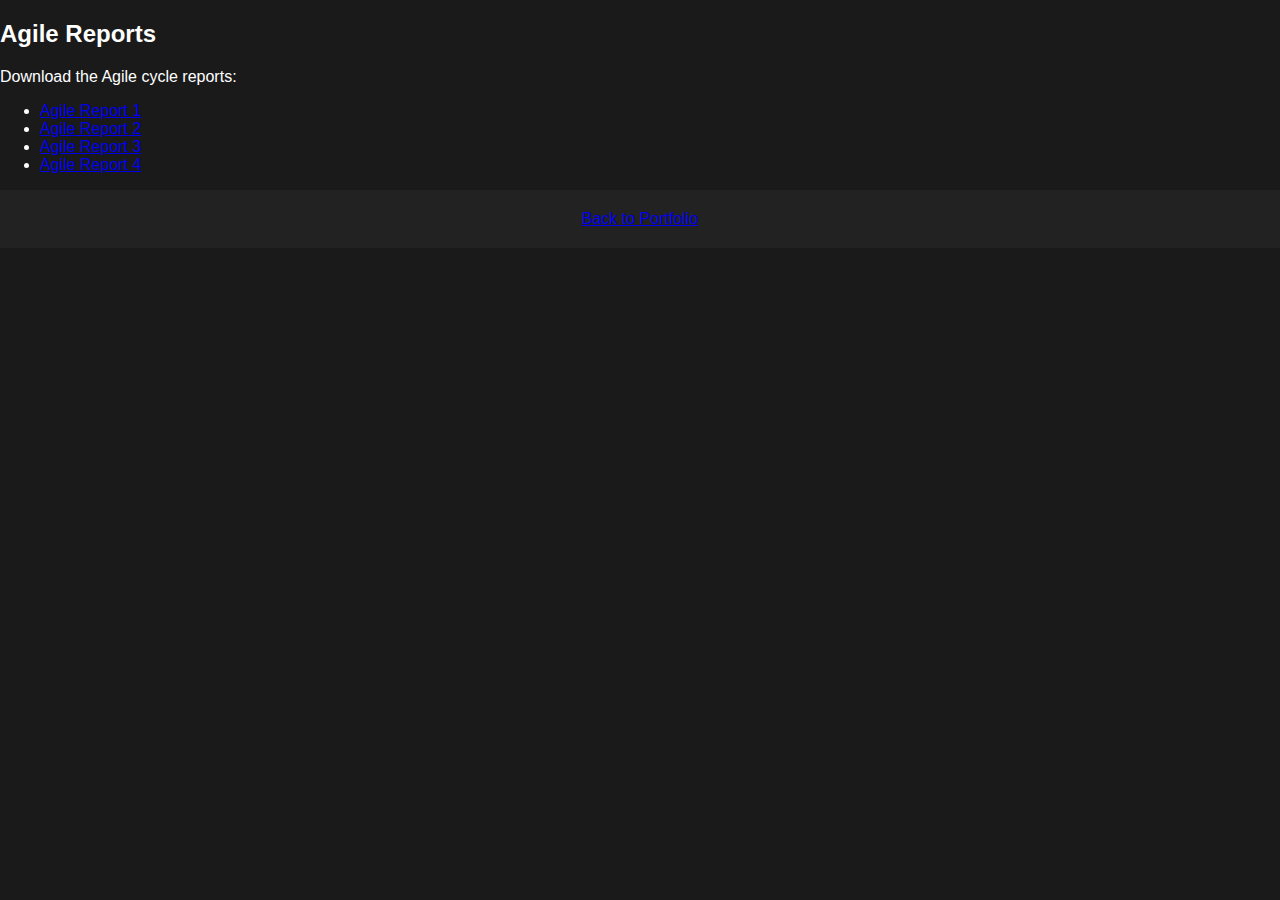
<file: agile-reports.html>
<!DOCTYPE html>
<html lang="en">
<head>
    <meta charset="UTF-8">
    <meta name="viewport" content="width=device-width, initial-scale=1.0">
    <title>Agile Reports - Fast Rescue Boat Simulator</title>
    <link rel="stylesheet" href="css/styles.css">
</head>
<body>
    <section id="agile-reports">
        <h2>Agile Reports</h2>
        <p>Download the Agile cycle reports:</p>
        <ul>
            <li><a href="docs/KIT301 Initiation Report.pdf" target="_blank">Agile Report 1</a></li>
            <li><a href="docs/Assignment 2_ PLANNING REPORT .pdf" target="_blank">Agile Report 2</a></li>
            <li><a href="docs/Assignment 3 Agile Cycle 1 Report.pdf" target="_blank">Agile Report 3</a></li>
            <li><a href="docs/Agile 2.pdf" target="_blank">Agile Report 4</a></li>
        </ul>
    </section>
    <footer>
        <a href="index.html">Back to Portfolio</a>
    </footer>
</body>
</html>
</file>
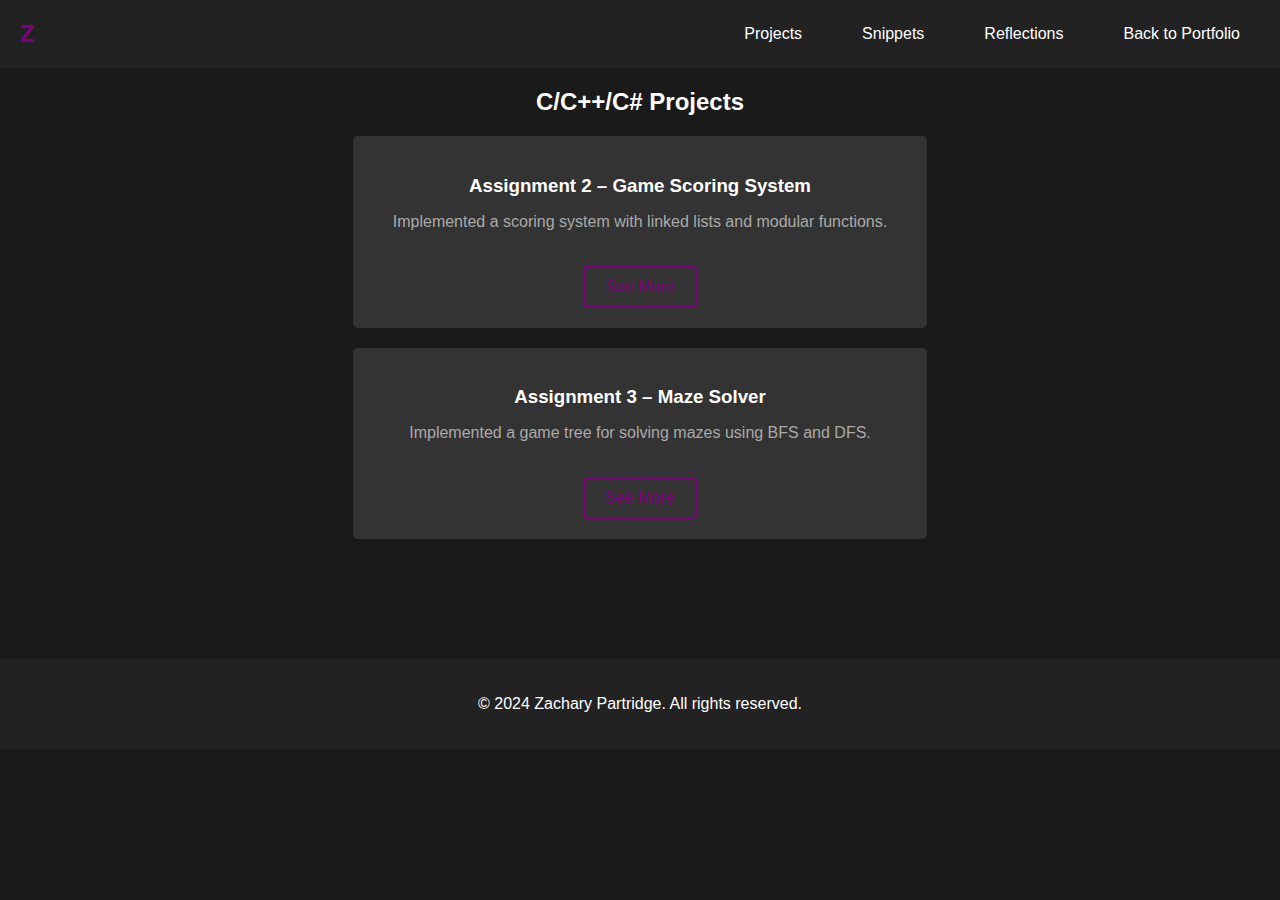
<file: cpp-projects.html>
<!DOCTYPE html>
<html lang="en">
<head>
    <meta charset="UTF-8" />
    <meta name="viewport" content="width=device-width, initial-scale=1.0" />
    <title>C/C++/C# Projects - Zac's Portfolio</title>
    <link rel="stylesheet" href="css/styles.css" />
</head>
<body>
        <header>
                <div class="logo">Z</div>
                <nav>
                        <ul>
                                <li><a href="index.html">Projects</a></li>
                                <li><a href="#snippets">Snippets</a></li>
                                <li><a href="#reflections">Reflections</a></li>
                                <li><a href="index.html">Back to Portfolio</a></li>
                        </ul>
                </nav>
        </header>

    <div class="container">
        <!-- Project Cards (Blog List) -->
        <section id="project-cards">
            <h2>C/C++/C# Projects</h2>
            <div class="card-list">
                <!-- Assignment 2 Card -->
                <div class="project-card" data-assignment="assignment2">
                    <h3>Assignment 2 – Game Scoring System</h3>
                    <p>Implemented a scoring system with linked lists and modular functions.</p>
                    <a href="#" class="btn" onclick="showAssignment('assignment2'); return false;">See More</a>
                </div>
                 <div class="project-card" data-assignment="assignment3">
                        <h3>Assignment 3 – Maze Solver</h3>
                        <p>Implemented a game tree for solving mazes using BFS and DFS.</p>
                        <a href="#" class="btn" onclick="showAssignment('assignment3'); return false;">See More</a>
                    </div>
            </div>

        </section>

        <!-- Detailed Assignment Blog Post (Hidden by default) -->
        <section id="project-details">
            <!-- Content will be injected by JavaScript -->
        </section>
    </div>

    <footer class="container">
        <p>&copy; 2024 Zachary Partridge. All rights reserved.</p>
    </footer>

    <!-- Link to external JavaScript -->
    <script src="js/scripts.js"></script>
    <!-- Global Assignment Data for Detailed Views -->
    <script>
        window.assignments = {
                assignment2: {
                        title: "Assignment 2 – Game Scoring System",
                        content: `
                                <h2>Assignment 2 – Game Scoring System</h2>
        <p>
                This assignment required implementing a modular <strong>game scoring system</strong> using <strong>C</strong>. It focused on <strong>linked lists</strong>, <strong>memory management</strong>, and <strong>encapsulation</strong>. The provided codebase contained some functions, but we needed to implement missing parts and ensure proper integration.
        </p>
        
        <h3>Project Overview</h3>
        <ul>
                <li>Built a <strong>dynamic linked list</strong> structure for handling scores.</li>
                <li>Used <strong>getter and setter functions</strong> to maintain encapsulation.</li>
                <li>Managed <strong>memory allocation</strong> carefully to avoid leaks.</li>
                <li>Implemented missing logic while ensuring compatibility with the existing code.</li>
        </ul>

        <h3>Key Code Implementations</h3>
        
        <h3 class="collapsible" onclick="toggleCode('quartersC')">quarters.c ⮟</h3>
        <div id="quartersC" class="code-container" style="display: none;">
                <pre><code>
void add_score_to_quarter(quarters q, score a_score) {
        node new_s;
        node current;
        
        init_node(&new_s, a_score);
        
        if (get_scores(q) == NULL) {
                set_scores(q, new_s);
        } else {
                current = get_scores(q);
                while (get_next(current) != NULL) {
                        current = get_next(current);
                }
                set_next(current, new_s);
        }
}
                </code></pre>
        </div>

        <h3 class="collapsible" onclick="toggleCode('headersH')">headers.h ⮟</h3>
        <div id="headersH" class="code-container" style="display: none;">
                <pre><code>
#ifndef HEADERS_H
#define HEADERS_H

typedef struct node *node;
typedef struct score score;
typedef struct quarters *quarters;

// Function prototypes
void init_node(node *n, score s);
node get_next(node n);
void set_next(node n, node next);
void set_scores(quarters q, node n);
node get_scores(quarters q);
                </code></pre>
        </div>
        
        <h3 class="collapsible" onclick="toggleCode('memoryM')">Memory Management Considerations ⮟</h3>
        <div id="memoryM" class="code-container" style="display: none;">
                <pre><code>
// Example of memory deallocation to avoid leaks
void free_quarters(quarters q) {
        node current = get_scores(q);
        node temp;
        
        while (current != NULL) {
                temp = get_next(current);
                free(current);
                current = temp;
        }
}
                </code></pre>
        </div>

        <h3>Comparison with Teacher’s Solution</h3>
        <p>
                While my implementation worked, I noticed some key differences in the <strong>teacher’s solution</strong>:
        </p>
        <ul>
                <li>The teacher <strong>used function pointers</strong> in some parts, making the code more flexible.</li>
                <li>Encapsulation was handled <strong>more strictly</strong>, preventing direct access to struct members.</li>
                <li>Their solution <strong>handled edge cases better</strong>, like <strong>empty lists</strong> or <strong>duplicate entries</strong>.</li>
        </ul>
        <p>
                One notable change was in <strong>how nodes were initialized</strong>. In my version, I initialized nodes inline, but in the teacher’s version, a separate <strong>init function</strong> handled everything. This made the code <strong>more modular and reusable</strong>.
        </p>

        <h3>Reflection</h3>
        <p>
                <strong>Debugging in C</strong> was one of the biggest challenges. Unlike higher-level languages, C doesn’t offer built-in debugging tools, so I relied on:
        </p>
        <ul>
                <li><strong>Print debugging</strong> – Checking struct contents at various points.</li>
                <li><strong>Valgrind</strong> – Used for detecting memory leaks.</li>
                <li><strong>Stepping through execution</strong> – Analyzing function calls manually.</li>
        </ul>
        <p>
                This assignment reinforced the importance of <strong>modular code</strong>, <strong>proper memory management</strong>, and <strong>following structured debugging practices</strong>. It also helped me appreciate why <strong>C debugging</strong> is notoriously difficult!
        </p>

        <div class="btn-container">
                <a href="Assignments/KIT107_Assignment_2.zip" class="btn download-btn">Download ZIP</a>
                <a href="#" class="btn back-btn" onclick="hideAssignment(); return false;">Back to Projects</a>
        </div>
                        `
                },
                assignment3: {
                        title: "Assignment 3 – Maze Solver",
                        content: `
                                <h2>Assignment 3 – Maze Solver</h2>
        <p>
                This assignment required implementing a <strong>maze-solving algorithm</strong> using <strong>C</strong>. It focused on <strong>game trees</strong>, <strong>linked lists</strong>, <strong>stacks</strong>, and <strong>queues</strong> to find an optimal path from <strong>start to stop</strong> in a given maze representation.
        </p>
        
        <h3>Project Overview</h3>
        <ul>
                <li>Built a <strong>game tree</strong> to explore all possible moves in the maze.</li>
                <li>Used <strong>stacks and queues</strong> to implement <strong>depth-first</strong> and <strong>breadth-first search</strong>.</li>
                <li>Created <strong>linked list nodes</strong> to store game states efficiently.</li>
                <li>Ensured memory safety and proper handling of <strong>dynamic allocations</strong>.</li>
        </ul>

        <h3>Key Code Implementations</h3>
        
        <h3 class="collapsible" onclick="toggleCode('gameTreeC')">game_tree.c ⮟</h3>
        <div id="gameTreeC" class="code-container" style="display: none;">
                <pre><code>
// Recursive function to generate the game tree
void expand_game_tree(t_node root) {
        if (root == NULL) return;
        // Generate child nodes for possible moves
        if (can_move_forward(root)) root->children[0] = create_node(FORWARD);
        if (can_turn_left(root)) root->children[1] = create_node(LEFT);
        if (can_turn_right(root)) root->children[2] = create_node(RIGHT);
        // Recursively expand child nodes
        for (int i = 0; i < 3; i++) {
                if (root->children[i] != NULL) {
                        expand_game_tree(root->children[i]);
                }
        }
}
                </code></pre>
        </div>

        <h3 class="collapsible" onclick="toggleCode('stackC')">stack.c ⮟</h3>
        <div id="stackC" class="code-container" style="display: none;">
                <pre><code>
// Stack implementation for depth-first search
void push(stack s, t_node node) {
        node->next = s->top;
        s->top = node;
}

// Pop function
void pop(stack s) {
        if (s->top != NULL) {
                t_node temp = s->top;
                s->top = s->top->next;
                free(temp);
        }
}
                </code></pre>
        </div>

        <h3 class="collapsible" onclick="toggleCode('queueC')">queue.c ⮟</h3>
        <div id="queueC" class="code-container" style="display: none;">
                <pre><code>
// Queue implementation for breadth-first search
void enqueue(queue q, t_node node) {
        if (q->rear == NULL) {
                q->front = q->rear = node;
        } else {
                q->rear->next = node;
                q->rear = node;
        }
}

// Dequeue function
void dequeue(queue q) {
        if (q->front != NULL) {
                t_node temp = q->front;
                q->front = q->front->next;
                free(temp);
        }
}
                </code></pre>
        </div>
        
        <h3>Comparison with Teacher’s Solution</h3>
        <p>
                Comparing my implementation to the <strong>teacher’s solution</strong>, I found key differences:
        </p>
        <ul>
                <li>The teacher’s solution <strong>optimized tree expansion</strong>, pruning redundant paths earlier.</li>
                <li>Their approach to <strong>memory management was stricter</strong>, reducing potential leaks.</li>
                <li>They <strong>separated logic into more helper functions</strong>, improving readability.</li>
        </ul>

        <h3>Reflection</h3>
        <p>
                Debugging this project was a challenge due to <strong>segmentation faults and memory leaks</strong>. Here’s what I learned:
        </p>
        <ul>
                <li><strong>Valgrind</strong> is essential for detecting <strong>memory leaks</strong> in dynamic allocations.</li>
                <li>Breaking down <strong>recursion into smaller steps</strong> made debugging easier.</li>
                <li>Using <strong>print statements in tree traversal</strong> helped verify correctness.</li>
        </ul>

        <p>
                Overall, this assignment reinforced my understanding of <strong>tree traversal</strong>, <strong>recursive functions</strong>, and <strong>memory management in C</strong>.
        </p>

        <div class="btn-container">
                <a href="Assignments/KIT107_Assignment_3.zip" class="btn download-btn">Download ZIP</a>
                <a href="#" class="btn back-btn" onclick="hideAssignment(); return false;">Back to Projects</a>
        </div>
                        `
                }
        };
    </script>
</body>
</html>
</file>
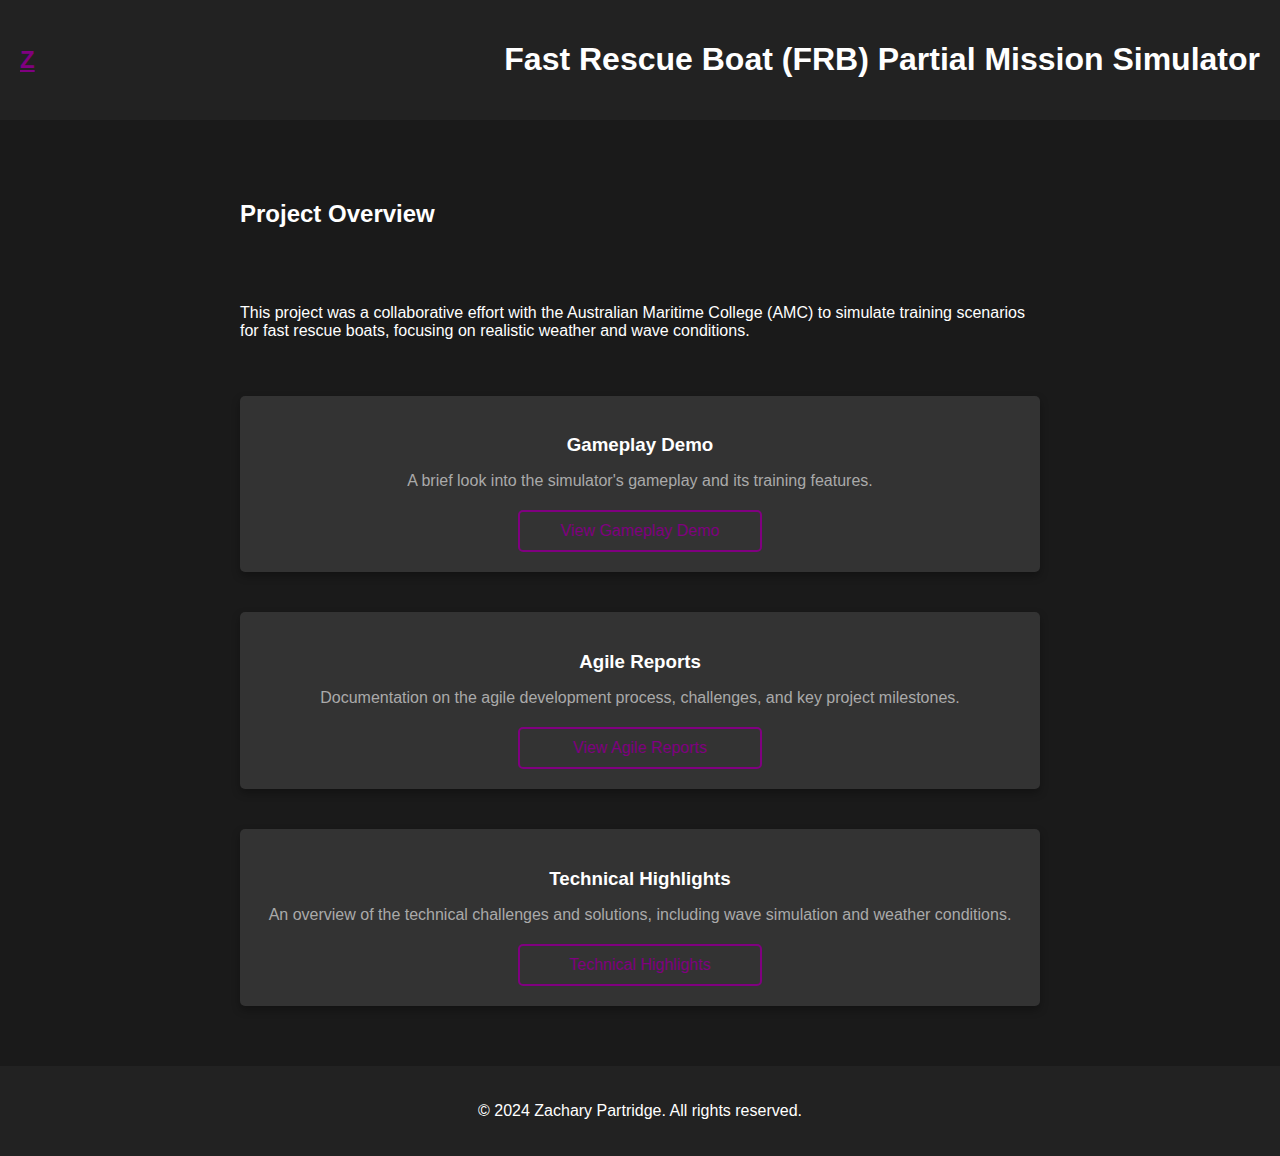
<file: frb-project.html>
﻿<!DOCTYPE html>
<html lang="en">
<head>
    <meta charset="UTF-8">
    <meta name="viewport" content="width=device-width, initial-scale=1.0">
    <title>FRB Partial Mission Simulator</title>
    <link rel="stylesheet" href="css/styles.css">
</head>
<body>
    <header>
        <a href="index.html" class="logo">Z</a>
        <h1>Fast Rescue Boat (FRB) Partial Mission Simulator</h1>
    </header>

    <section id="project-details">
        <h2>Project Overview</h2>
        <p>This project was a collaborative effort with the Australian Maritime College (AMC) to simulate training scenarios for fast rescue boats, focusing on realistic weather and wave conditions.</p>
        
        <!-- Subsections styled as cards -->
        <div class="card">
            <h3>Gameplay Demo</h3>
            <p>A brief look into the simulator's gameplay and its training features.</p>
            <a href="gameplay-demo.html" target="_blank" class="btn">View Gameplay Demo</a>
        </div>

        <div class="card">
            <h3>Agile Reports</h3>
            <p>Documentation on the agile development process, challenges, and key project milestones.</p>
            <a href="agile-reports.html" target="_blank" class="btn">View Agile Reports</a>
        </div>

        <div class="card">
            <h3>Technical Highlights</h3>
            <p>An overview of the technical challenges and solutions, including wave simulation and weather conditions.</p>
            <a href="technical-highlights.html" target="_blank" class="btn">Technical Highlights</a>
        </div>
    </section>

    <footer>
        <p>&copy; 2024 Zachary Partridge. All rights reserved.</p>
    </footer>
</body>
</html>
</file>
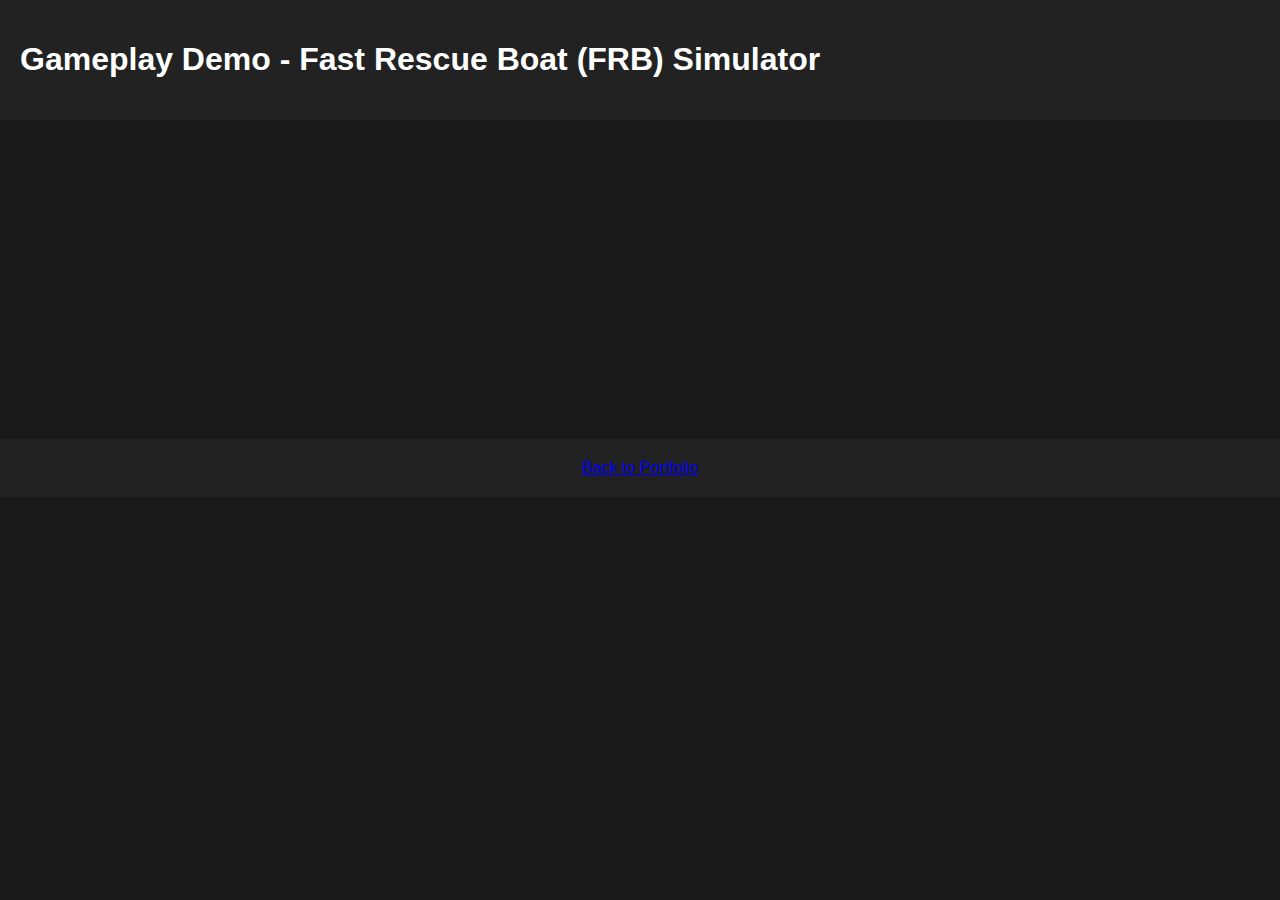
<file: gameplay-demo.html>
<!DOCTYPE html>
<html lang="en">
<head>
    <meta charset="UTF-8">
    <meta name="viewport" content="width=device-width, initial-scale=1.0">
    <title>Gameplay Demo - Fast Rescue Boat</title>
    <link rel="stylesheet" href="css/styles.css">
</head>
<body>
    <header>
        <h1>Gameplay Demo - Fast Rescue Boat (FRB) Simulator</h1>
    </header>

    <section id="demo-video">
        <div class="video-container">
            <!-- YouTube embed code for your video -->
            <iframe width="560" height="315" src="https://www.youtube.com/embed/qcIEzmUGzKw" 
                    frameborder="0" allow="accelerometer; autoplay; clipboard-write; encrypted-media; 
                    gyroscope; picture-in-picture" allowfullscreen></iframe>
        </div>
    </section>

    <footer>
        <a href="index.html">Back to Portfolio</a>
    </footer>
</body>
</html>
</file>
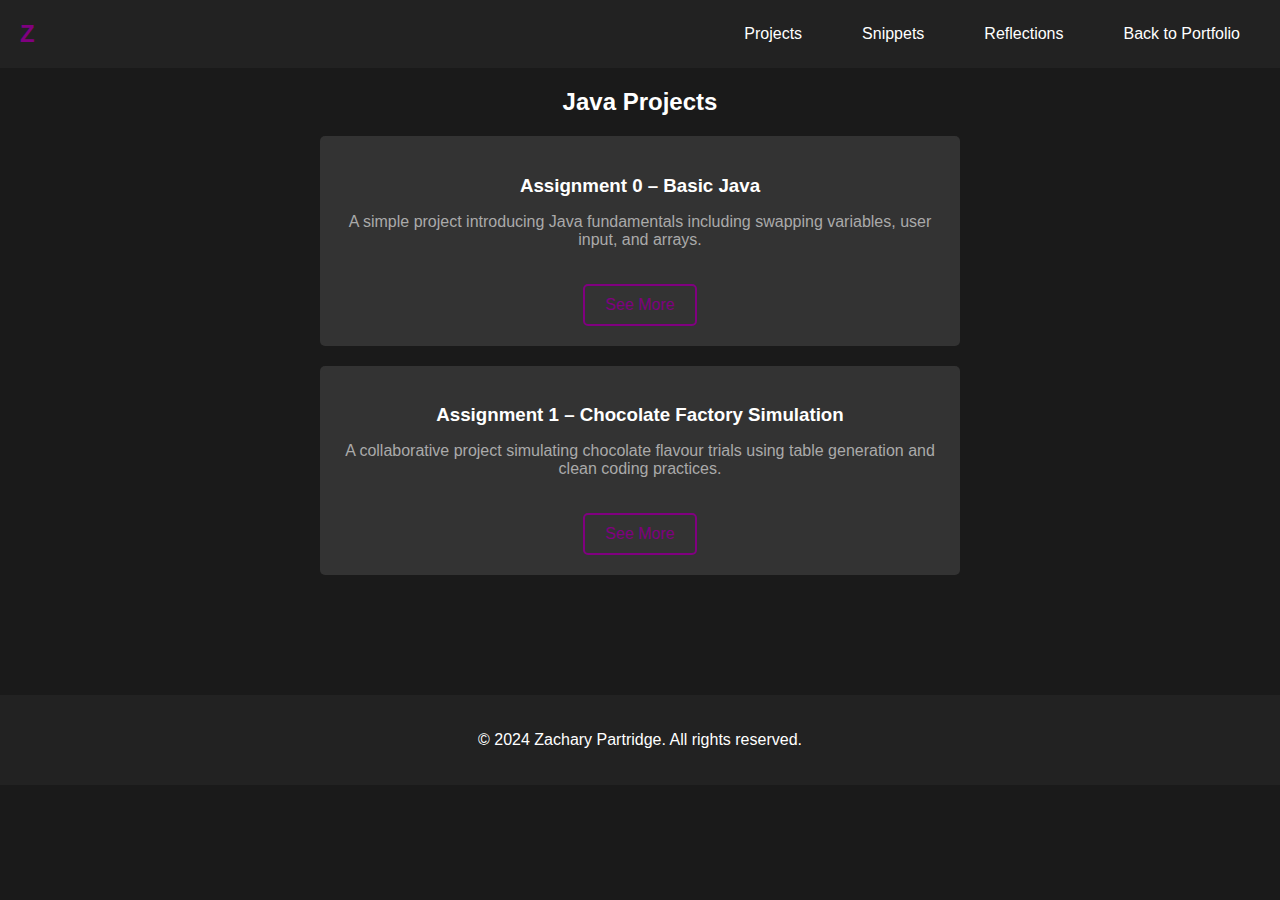
<file: java-projects.html>
<!DOCTYPE html>
<html lang="en">
<head>
  <meta charset="UTF-8" />
  <meta name="viewport" content="width=device-width, initial-scale=1.0" />
  <title>Java Projects - Zac's Portfolio</title>
  <link rel="stylesheet" href="css/styles.css" />
</head>
<body>
    <header>
        <div class="logo">Z</div>
        <nav>
            <ul>
                <li><a href="index.html">Projects</a></li>
                <li><a href="#snippets">Snippets</a></li>
                <li><a href="#reflections">Reflections</a></li>
                <li><a href="index.html">Back to Portfolio</a></li>
            </ul>
        </nav>
    </header>
    

  <div class="container">
    <!-- Project Cards (Blog List) -->
    <section id="project-cards">
      <h2>Java Projects</h2>
      <div class="card-list">
        <!-- Assignment 0 Card -->
        <div class="project-card" data-assignment="assignment0">
          <h3>Assignment 0 – Basic Java</h3>
          <p>A simple project introducing Java fundamentals including swapping variables, user input, and arrays.</p>
          <a href="#" class="btn" onclick="showAssignment('assignment0'); return false;">See More</a>
        </div>
        <!-- Assignment 1 Card -->
        <div class="project-card" data-assignment="assignment1">
          <h3>Assignment 1 – Chocolate Factory Simulation</h3>
          <p>A collaborative project simulating chocolate flavour trials using table generation and clean coding practices.</p>
          <a href="#" class="btn" onclick="showAssignment('assignment1'); return false;">See More</a>
        </div>
        <!-- Add more cards for additional assignments as needed -->
      </div>
    </section>

    <!-- Detailed Assignment Blog Post (Hidden by default) -->
    <section id="project-details">
      <!-- Content will be injected by JavaScript -->
    </section>
  </div>

  <footer class="container">
    <p>&copy; 2024 Zachary Partridge. All rights reserved.</p>
  </footer>

  <!-- Link to external JavaScript -->
  <script src="js/scripts.js"></script>
  <!-- Global Assignment Data for Detailed Views -->
  <script>
    window.assignments = {
        assignment0: {
            title: "Assignment 0 – Basic Java",
            content: `
                <h2>Assignment 0 – Basic Java</h2>
    <p>
        This assignment focused on learning fundamental Java programming concepts such as declaring variables, 
        swapping values, reading input from the keyboard, and using arrays.
    </p>

    <h3>Key Features</h3>
    <ul>
        <li>Variable declaration and swapping ('A' and '$')</li>
        <li>Input reading from the keyboard</li>
        <li>Array manipulation and summing of user-entered double values</li>
    </ul>

   <h3 class="collapsible" onclick="toggleCode('task1')">Task 1 – Swap Two Characters ⮟</h3>
<div id="task1" class="code-container">
    <pre><code>
public class A0Part1 {
    public static void main(String[] args) {
        char a = 'A'; // assigning first value
        char b = '$'; // assigning second value
        char temp; // assigning temp value

        System.out.println("Before swapping value: a is " + a + " and b is " + b + ".");

        // swapping values
        temp = a;
        a = b;
        b = temp;

        System.out.println("After swapping value: a is " + a + " and b is " + b + ".");
    }
}
    </code></pre>
</div>

<h3 class="collapsible" onclick="toggleCode('task2')">Task 2 – Display Numbers in Between ⮟</h3>
<div id="task2" class="code-container">
    <pre><code>
import java.util.Scanner;

public class A0Part2 {
    public static void main(String[] args) {
        Scanner sc = new Scanner(System.in);
        int x, y, temp;

        System.out.print("Please enter your first number: ");
        x = sc.nextInt();
        System.out.print("Please enter your second number: ");
        y = sc.nextInt();

        // Swap if x is greater than y
        if (x > y) {
            temp = x;
            x = y;
            y = temp;
        }

        // Display numbers in between
        for (int i = x; i <= y; i++) {
            System.out.print(i + ", ");
        }
    }
}
    </code></pre>
</div>

<h3 class="collapsible" onclick="toggleCode('task3')">Task 3 – Sum of Up to 10 Numbers ⮟</h3>
<div id="task3" class="code-container">
    <pre><code>
import java.util.Scanner;

public class A0Part3 {
    public static void main(String[] args) {
        final int LIMIT = 10; // Maximum numbers allowed
        final double END = -1.0; // Stop signal

        Scanner sc = new Scanner(System.in);
        double[] numbers = new double[LIMIT]; 
        double currentNum;
        int count = 0;
        double sum = 0.0;

        System.out.print("Please enter a number (-1.0 to Stop): ");
        currentNum = sc.nextDouble();

        while ((count < LIMIT) && (currentNum != END)) {
            numbers[count] = currentNum;
            sum += numbers[count];
            count++;
            if (count < LIMIT) {
                System.out.print("Please enter another number (-1.0 to Stop): ");
                currentNum = sc.nextDouble();
            }
        }

        System.out.println("Sum is: " + sum);
    }
}
    </code></pre>
</div>


    <h3>Reflection</h3>
    <p>
        This project helped me solidify my understanding of basic Java syntax and programming logic. I learned the 
        importance of clean code and commenting, which laid the foundation for more complex projects later on.
    </p>

    <div class="btn-container">
        <a href="Assignments/KIT107_Assignment_0.zip" class="btn download-btn">Download ZIP</a>
        <a href="#" class="btn back-btn" onclick="hideAssignment(); return false;">Back to Projects</a>
    </div>


            `
        },

  // Add Assignment 1
    assignment1: {
    title: "Assignment 1 – Chocolate Factory Simulation",
    content: `
        <h2>Assignment 1 – Chocolate Factory Simulation</h2>
        <p>
            This assignment introduced Java object-oriented programming (OOP) concepts, 
            including interfaces, classes, and user input validation.
             The goal was to simulate a chocolate factory optimising flavor based
              on curry concentration and banana pieces.
        </p>

        <h3>Key Features</h3>
        <ul>
            <li>Object-oriented approach with interfaces and classes</li>
            <li>User input validation for step size and banana piece range</li>
            <li>Dynamic table generation for displaying flavor simulation results</li>
        </ul>

        <!-- Collapsible Sections for Code Snippets -->
        <h3 class="collapsible" onclick="toggleCode('sweetFAInterface')">SweetFAInterface.java ⮟</h3>
        <div id="sweetFAInterface" class="code-container" style="display: none;">
            <pre><code>
/**
 * Interface for Sweet Flavour Accents (SweetFA)
 * Defines ADT methods for calculating and managing flavor concentration.
 */
public interface SweetFAInterface {
    public Curry getConcentration();
    public int getNumBananaPieces();
    public void setConcentration(Curry concentration);
    public void setNumBananaPieces(int n);
    public void calculateFlavour();
    public boolean exceedsThreshold();
    public double toDouble();
    public String toString();
}
            </code></pre>
        </div>

        <h3 class="collapsible" onclick="toggleCode('sweetFA')">SweetFA.java ⮟</h3>
        <div id="sweetFA" class="code-container" style="display: none;">
            <pre><code>
/**
 * Implementation of SweetFA
 * This class calculates the flavor score based on curry concentration and banana pieces.
 */
public class SweetFA implements SweetFAInterface {
    private Curry concentration;
    private int numBananaPieces;
    private double flavour;

    public SweetFA(Curry concentration, int numBananaPieces) {
        this.concentration = concentration;
        this.numBananaPieces = numBananaPieces;
        calculateFlavour();
    }

    public Curry getConcentration() { return concentration; }
    public int getNumBananaPieces() { return numBananaPieces; }

    public void setConcentration(Curry concentration) {
        this.concentration = concentration;
        calculateFlavour();
    }

    public void setNumBananaPieces(int n) {
        this.numBananaPieces = n;
        calculateFlavour();
    }

    public void calculateFlavour() {
        double bananaFactor = 120 - numBananaPieces;
        flavour = concentration.toDouble() * (800 - (bananaFactor * bananaFactor));
    }

    public boolean exceedsThreshold() {
        return flavour >= 500;
    }

    public double toDouble() { return flavour; }
    public String toString() { return "Flavour Score: " + flavour; }
}
            </code></pre>
        </div>

        <h3 class="collapsible" onclick="toggleCode('curryClass')">Curry.java ⮟</h3>
        <div id="curryClass" class="code-container" style="display: none;">
            <pre><code>
/**
 * Represents the curry concentration in the chocolate.
 */
public class Curry {
    private double concentration;
    private final double step;

    public Curry(double step) {
        this.concentration = 0.0;
        this.step = step;
    }

    public double toDouble() { return concentration; }
    public boolean increaseConcentration() {
        if (concentration + step >= 1.0) return false;
        concentration += step;
        return true;
    }

    public String toString() { return String.format("%.2f", concentration); }
}
            </code></pre>
        </div>

        <h3 class="collapsible" onclick="toggleCode('mainSimulation')">AssigOne122.java ⮟</h3>
        <div id="mainSimulation" class="code-container" style="display: none;">
            <pre><code>
import java.util.Scanner;

/**
 * Main class for running the Chocolate Factory Simulation.
 */
public class AssigOne122 {
    public static void main(String[] args) {
        Scanner sc = new Scanner(System.in);
        int minBanana, maxBanana;
        double stepSize;

        System.out.print("Enter the minimum number of banana pieces: ");
        minBanana = sc.nextInt();
        System.out.print("Enter the maximum number of banana pieces: ");
        maxBanana = sc.nextInt();
        System.out.print("Enter the curry concentration step size: ");
        stepSize = sc.nextDouble();

        // Validate input
        if (minBanana < 0 || maxBanana < minBanana || (maxBanana - minBanana) > 10) {
            System.out.println("Invalid input. Please try again.");
            return;
        }

        System.out.println("\\nChocolate Flavor Table:");
        Curry curry = new Curry(stepSize);

        while (curry.increaseConcentration()) {
            System.out.printf("%-8s", curry.toString());
            for (int banana = minBanana; banana <= maxBanana; banana++) {
                SweetFA flavor = new SweetFA(curry, banana);
                System.out.printf("%8.1f", flavor.toDouble());
                if (flavor.exceedsThreshold()) break;
            }
            System.out.println();
        }
    }
}
            </code></pre>
        </div>

        <h3>Reflection</h3>
        <p>
            This project was one of my first experiences working with <strong>object-oriented programming (OOP)</strong> in Java. 
            The design of interfaces and encapsulating logic in classes was a challenge at the time but provided a strong foundation 
            for future software development. Looking back, some parts of the implementation could be improved:
        </p>

        <ul>
            <li><strong>Refactoring for better modularity:</strong> The main simulation logic could have been broken into multiple helper functions.</li>
            <li><strong>Error handling:</strong> Input validation could have been handled more gracefully instead of immediately terminating the program.</li>
            <li><strong>Separation of concerns:</strong> The main class handled both user input and computation, which could have been split into separate classes.</li>
        </ul>

        <p>
            Despite these limitations, this assignment gave me a strong appreciation for <strong>designing structured and reusable code</strong>, 
            which I have since refined in later projects.
        </p>

        <div class="btn-container">
            <a href="Assignments/KIT107_Assignment_1.zip" class="btn download-btn">Download ZIP</a>
            <a href="#" class="btn back-btn" onclick="hideAssignment(); return false;">Back to Projects</a>
        </div>
    `
      }
    };
  </script>
</body>
</html>
</file>
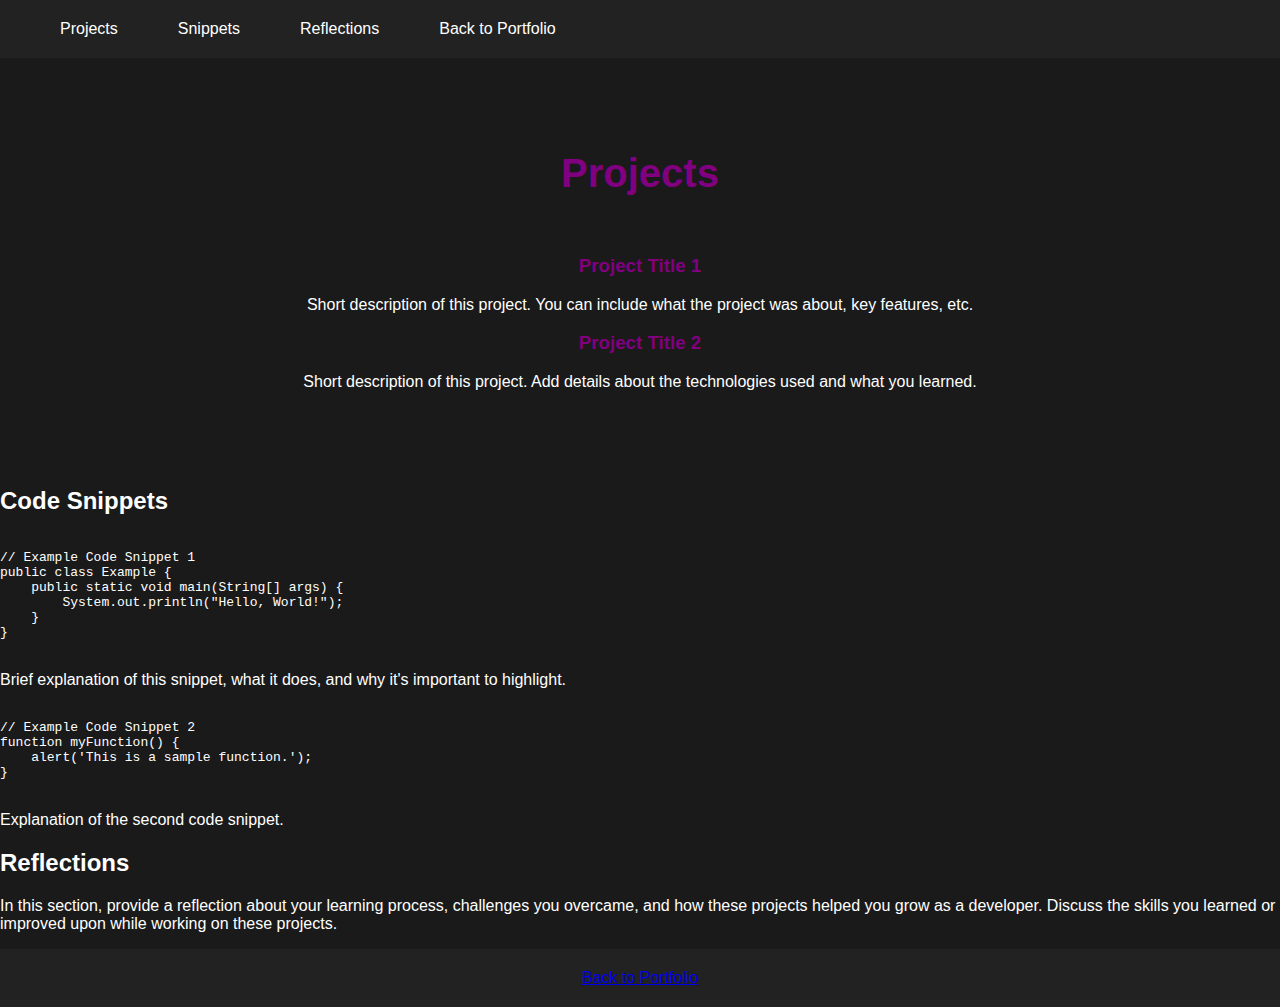
<file: mobile-projects.html>
<!DOCTYPE html>
<html lang="en">
<head>
    <meta charset="UTF-8">
    <meta name="viewport" content="width=device-width, initial-scale=1.0">
    <title>Mobile Projects</title> <!-- Change title based on the page -->
    <link rel="stylesheet" href="css/styles.css"> <!-- Assuming you have a shared CSS file -->
</head>
<body>
    <!-- Navigation Bar -->
    <header>
        <nav>
            <ul>
                <li><a href="#projects">Projects</a></li>
                <li><a href="#snippets">Snippets</a></li>
                <li><a href="#reflections">Reflections</a></li>
                <li><a href="index.html">Back to Portfolio</a></li> <!-- Back to portfolio home page -->
            </ul>
        </nav>
    </header>

    <!-- Main Content Section -->
    <main>
        <!-- Section for Projects -->
        <section id="projects">
            <h2>Projects</h2>
            <div class="project-list">
                <div class="project-item">
                    <h3>Project Title 1</h3>
                    <p>Short description of this project. You can include what the project was about, key features, etc.</p>
                </div>
                <div class="project-item">
                    <h3>Project Title 2</h3>
                    <p>Short description of this project. Add details about the technologies used and what you learned.</p>
                </div>
                <!-- Add more projects as needed -->
            </div>
        </section>

        <!-- Section for Snippets -->
        <section id="snippets">
            <h2>Code Snippets</h2>
            <pre><code>
// Example Code Snippet 1
public class Example {
    public static void main(String[] args) {
        System.out.println("Hello, World!");
    }
}
            </code></pre>
            <p>Brief explanation of this snippet, what it does, and why it's important to highlight.</p>

            <pre><code>
// Example Code Snippet 2
function myFunction() {
    alert('This is a sample function.');
}
            </code></pre>
            <p>Explanation of the second code snippet.</p>
        </section>

        <!-- Section for Reflections -->
        <section id="reflections">
            <h2>Reflections</h2>
            <p>In this section, provide a reflection about your learning process, challenges you overcame, and how these projects helped you grow as a developer. Discuss the skills you learned or improved upon while working on these projects.</p>
        </section>
    </main>

    <!-- Footer with Back to Portfolio Button -->
    <footer>
        <a href="index.html" class="btn">Back to Portfolio</a> <!-- Links back to portfolio home -->
    </footer>

    <script src="js/scripts.js"></script> <!-- Link to any JavaScript if needed -->
</body>
</html>
</file>
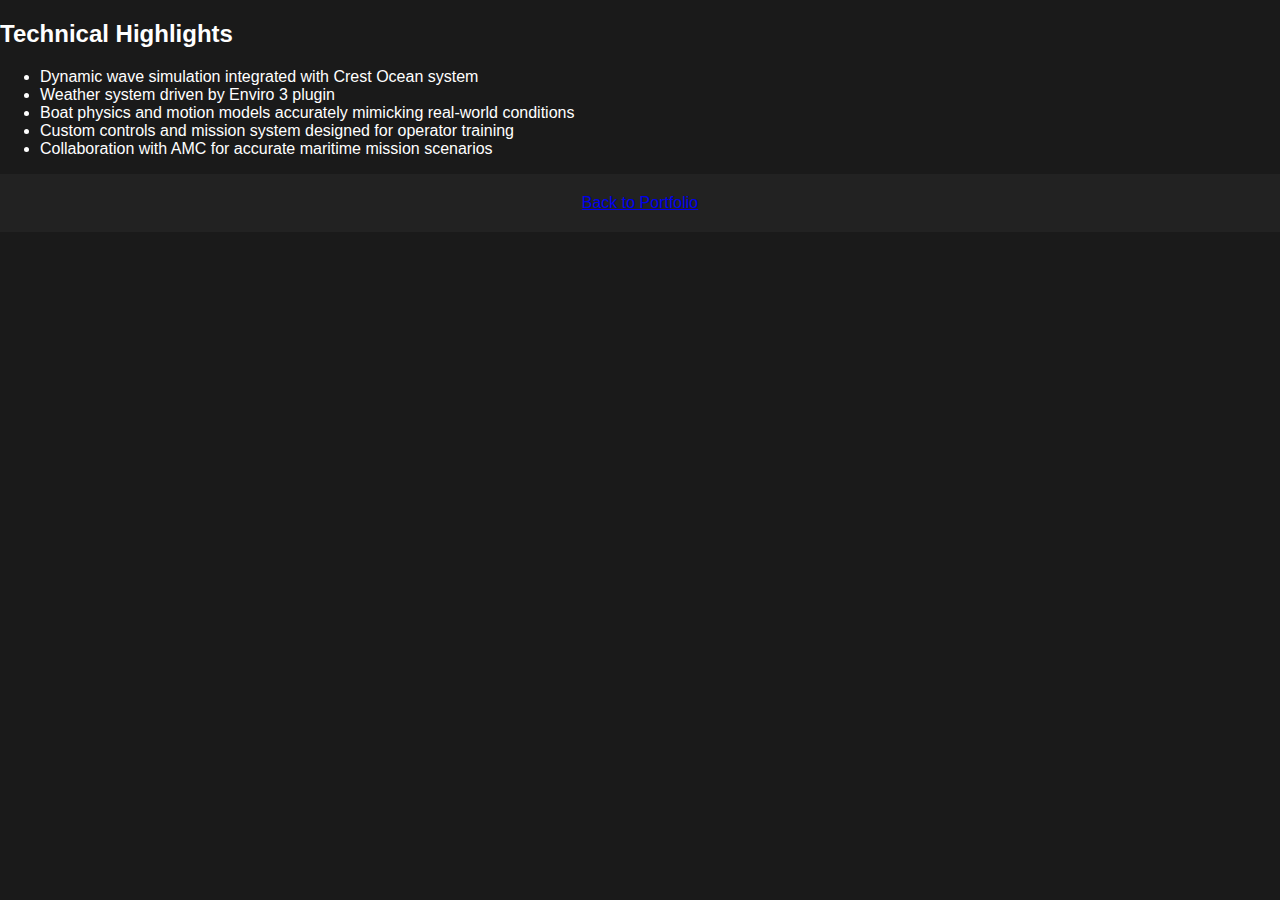
<file: technical-highlights.html>
<!DOCTYPE html>
<html lang="en">
<head>
    <meta charset="UTF-8">
    <meta name="viewport" content="width=device-width, initial-scale=1.0">
    <title>Technical Highlights - Fast Rescue Boat Simulator</title>
    <link rel="stylesheet" href="css/styles.css">
</head>
<body>
    <section id="technical-highlights">
        <h2>Technical Highlights</h2>
        <ul>
            <li>Dynamic wave simulation integrated with Crest Ocean system</li>
            <li>Weather system driven by Enviro 3 plugin</li>
            <li>Boat physics and motion models accurately mimicking real-world conditions</li>
            <li>Custom controls and mission system designed for operator training</li>
            <li>Collaboration with AMC for accurate maritime mission scenarios</li>
        </ul>
    </section>
    <footer>
        <a href="index.html">Back to Portfolio</a>
    </footer>
</body>
</html>
</file>
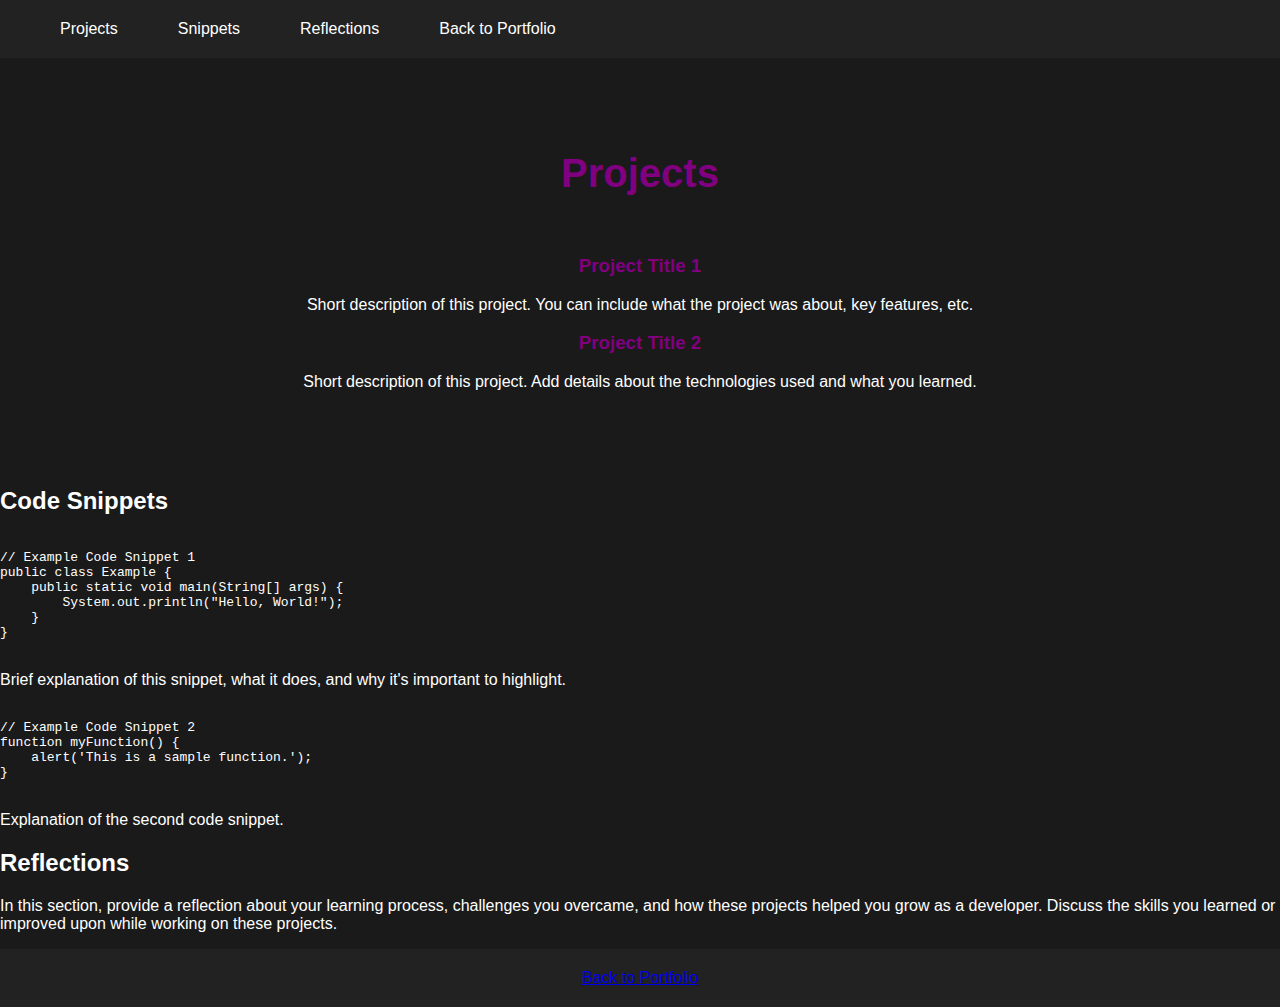
<file: web-development-projects.html>
<!DOCTYPE html>
<html lang="en">
<head>
    <meta charset="UTF-8">
    <meta name="viewport" content="width=device-width, initial-scale=1.0">
    <title>Web Development Projects</title> <!-- Change title based on the page -->
    <link rel="stylesheet" href="css/styles.css"> <!-- Assuming you have a shared CSS file -->
</head>
<body>
    <!-- Navigation Bar -->
    <header>
        <nav>
            <ul>
                <li><a href="#projects">Projects</a></li>
                <li><a href="#snippets">Snippets</a></li>
                <li><a href="#reflections">Reflections</a></li>
                <li><a href="index.html">Back to Portfolio</a></li> <!-- Back to portfolio home page -->
            </ul>
        </nav>
    </header>

    <!-- Main Content Section -->
    <main>
        <!-- Section for Projects -->
        <section id="projects">
            <h2>Projects</h2>
            <div class="project-list">
                <div class="project-item">
                    <h3>Project Title 1</h3>
                    <p>Short description of this project. You can include what the project was about, key features, etc.</p>
                </div>
                <div class="project-item">
                    <h3>Project Title 2</h3>
                    <p>Short description of this project. Add details about the technologies used and what you learned.</p>
                </div>
                <!-- Add more projects as needed -->
            </div>
        </section>

        <!-- Section for Snippets -->
        <section id="snippets">
            <h2>Code Snippets</h2>
            <pre><code>
// Example Code Snippet 1
public class Example {
    public static void main(String[] args) {
        System.out.println("Hello, World!");
    }
}
            </code></pre>
            <p>Brief explanation of this snippet, what it does, and why it's important to highlight.</p>

            <pre><code>
// Example Code Snippet 2
function myFunction() {
    alert('This is a sample function.');
}
            </code></pre>
            <p>Explanation of the second code snippet.</p>
        </section>

        <!-- Section for Reflections -->
        <section id="reflections">
            <h2>Reflections</h2>
            <p>In this section, provide a reflection about your learning process, challenges you overcame, and how these projects helped you grow as a developer. Discuss the skills you learned or improved upon while working on these projects.</p>
        </section>
    </main>

    <!-- Footer with Back to Portfolio Button -->
    <footer>
        <a href="index.html" class="btn">Back to Portfolio</a> <!-- Links back to portfolio home -->
    </footer>

    <script src="js/scripts.js"></script> <!-- Link to any JavaScript if needed -->
</body>
</html>
</file>
<file: css/styles.css>
/* General Styles */
body {
    margin: 0;
    font-family: Arial, sans-serif;
    background-color: #1a1a1a;
    color: #fff;
}

/* Header */
header {
    display: flex;
    justify-content: space-between;
    align-items: center;
    padding: 20px;
    background-color: #222;
}

.logo {
    font-size: 1.5em;
    font-weight: bold;
    color: #800080;
}

nav ul {
    list-style: none;
    margin: 0;
    padding: 0;
    display: flex;
}

nav ul li {
    margin-left: 20px;
}

nav ul li a {
    text-decoration: none;
    color: #fff;
    font-size: 1em;
    transition: color 0.3s ease;
    padding: 10px 20px;
}

nav ul li a:hover {
    color: #800080;
}

nav ul li.resume-button a {
    border: 2px solid #800080;
    color: #800080;
    border-radius: 5px;
    transition: background-color 0.3s ease, color 0.3s ease;
}

nav ul li.resume-button a:hover {
    background-color: #800080;
    color: #fff;
}

/* Hero */
#hero {
    padding: 100px 200px;
    background: #333;
}

#hero h1 {
    font-size: 2.5em;
    color: #800080;
}

#hero p {
    font-size: 1.2em;
    margin: 20px 0;
}

#hero .btn {
    text-decoration: none;
    border: 2px solid #800080;
    color: #800080;
    padding: 10px 20px;
    border-radius: 5px;
    transition: background-color 0.3s ease, color 0.3s ease;
}

#hero .btn:hover {
    background-color: #800080;
    color: #fff;
}

/* Sidebar */
.sidebar {
    position: fixed;
    top: 50%;
    left: 20px;
    transform: translateY(-50%);
    display: flex;
    flex-direction: column;
    align-items: center;
}

.sidebar img {
    width: 30px;
    margin: 15px 0;
}

.sidebar img:hover {
    filter: brightness(1.2);
}

/* About Section */
#about {
    padding: 80px 200px;
    background-color: #1a1a1a;
    color: #fff;
    display: flex;
    justify-content: space-between;
    align-items: center;
}

.about-text {
    flex: 1;
    max-width: 600px;
}

.about-text h2 {
    font-size: 2.5em;
    color: #800080;
    margin-bottom: 20px;
}

.about-text p {
    font-size: 1.2em;
    line-height: 1.6;
    margin-bottom: 20px;
}

.about-buttons {
    margin-top: 20px;
    display: flex;
    gap: 10px;
}

#about .about-buttons .btn {
    text-decoration: none !important;
    border: 2px solid #800080 !important;
    color: #800080 !important;
    padding: 10px 20px !important;
    border-radius: 5px !important;
    transition: background-color 0.3s ease, color 0.3s ease !important;
    display: inline-block !important;
}

#about .about-buttons .btn:hover {
    background-color: #800080 !important;
    color: #fff !important;
}

.about-photo {
    flex: 1;
    display: flex;
    justify-content: center;
    align-items: center;
}

.about-photo img {
    width: 300px;
    height: 600px;
    border-radius: 10px;
}


/* Skills Section */
.skills-container {
    align-items: center;
    background-color: #1a1a1a;
    padding: 80px 20px;
}

#skills h2 {
    font-size: 2.5em;
    color: #800080;
    margin-bottom: 40px;
    text-align: center;
}

.skills-categories {
    display: flex;
    justify-content: center;
    margin-bottom: 40px;
}

.skills-categories button {
    background-color: transparent;
    border: 2px solid #800080;
    color: #800080;
    padding: 10px 20px;
    margin: 0 10px;
    cursor: pointer;
    font-size: 1em;
    border-radius: 5px;
    transition: background-color 0.3s ease, color 0.3s ease;
}

.skills-categories button.active {
    background-color: #800080;
    color: #fff;
}

.skills-categories button:hover {
    background-color: #800080;
    color: #fff;
}

.skills-bars {
    display: flex;
    flex-wrap: wrap;
    justify-content: center;
    gap: 20px;
    max-width: 1000px; /* Adjust to be longer */
    margin: 0 auto;
}

.skill-bar {
    background-color: #333;
    border-radius: 5px;
    padding: 15px;
    width: 100%;
    max-width: 300px;
    position: relative;
    display: flex;
    justify-content: space-between; /* Aligns skill name and percentage */
    align-items: center;
}

.skill-bar h3 {
    margin: 0 0 10px;
    color: #fff;
}

.skill-bar .bar {
    width: 80%; /* Adjusted width so that it leaves space for the percentage */
    height: 10px;
    background-color: #555;
    border-radius: 5px;
    overflow: hidden;
    position: relative;
}

.skill-bar .bar-fill {
    height: 100%;
    background-color: #800080;
}

.skill-percentage {
    background-color: #800080;
    color: #fff;
    padding: 5px 10px;
    border-radius: 5px;
    margin-left: 15px; /* Added margin to give space between the bar and the percentage */
    font-size: 0.9em;
}



/* Ensure skill bars look great across different screens */
@media (max-width: 768px) {
    .skill-bar {
        max-width: 100%;
    }
}


/* Projects Section */
#projects {
    display: flex;
    flex-direction: column;
    justify-content: center;
    align-items: center;
    padding: 60px 20px;
    text-align: center;
    background-color: #1a1a1a;
}

#projects h2 {
    font-size: 2.5em;
    color: #800080;
    margin-bottom: 40px;
}

.projects-categories {
    display: flex;
    justify-content: center;
    margin-bottom: 40px;
}

.projects-categories button {
    background-color: transparent;
    border: 2px solid #800080;
    color: #800080;
    padding: 10px 20px;
    margin: 0 10px;
    cursor: pointer;
    font-size: 1em;
    border-radius: 5px;
    transition: background-color 0.3s ease, color 0.3s ease;
}

.projects-categories button.active {
    background-color: #800080;
    color: #fff;
}

.projects-categories button:hover {
    background-color: #800080;
    color: #fff;
}

.projects-list {
    display: flex;
    flex-wrap: wrap;
    justify-content: center;
    gap: 40px;
}

.project-card {
    background-color: #333;
    border-radius: 5px;
    padding: 20px;
    width: 100%;
    max-width: 600px;
    text-align: center;
    transition: transform 0.3s ease;
}

.project-card h3 {
    margin-bottom: 10px;
    color: #fff;
}

.project-card p {
    margin-bottom: 20px;
    color: #aaa;
}

.project-card .btn-container {
    display: flex;
    flex-direction: column; /* Stack buttons vertically */
    gap: 10px; /* Add space between buttons */
}

.project-card .btn {
    text-decoration: none;
    border: 2px solid #800080;
    color: #800080;
    padding: 10px 20px;
    border-radius: 5px;
    transition: background-color 0.3s ease, color 0.3s ease;
    width: 100%; /* Make buttons take full width */
}

.project-card .btn:hover {
    background-color: #800080;
    color: #fff;
}

.project-card:hover {
    transform: translateY(-10px);
}


/* Contact Section */
#contact {
    padding: 60px 20px;
    display: flex;
    justify-content: center;
    align-items: center;
    background-color: #1a1a1a;
}

.contact-container {
    background-color: #222;
    padding: 40px;
    border-radius: 10px;
    box-shadow: 0 0 10px rgba(0, 0, 0, 0.5);
    max-width: 600px;
    width: 100%;
}

#contact h2 {
    font-size: 2.5em;
    color: #800080;
    margin-bottom: 20px;
    text-align: center;
}

#contact form {
    display: flex;
    flex-direction: column;
    align-items: center;
    width: 100%;
}

#contact label {
    margin-bottom: 10px;
    font-size: 1.2em;
    width: 100%;
    color: #fff;
    text-align: left;
}

#contact input,
#contact textarea {
    margin-bottom: 20px;
    padding: 10px;
    border: 1px solid #800080;
    border-radius: 5px;
    background-color: #333;
    color: #fff;
    font-size: 1em;
    width: 100%;
}

#contact button {
    padding: 10px;
    background-color: #800080;
    color: #fff;
    border: none;
    border-radius: 5px;
    cursor: pointer;
    transition: background-color 0.3s ease;
    width: 100%;
    max-width: 200px;
}

#contact button:hover {
    background-color: #aa00aa;
}

/* Footer */
footer {
    text-align: center;
    padding: 20px;
    background-color: #222;
    color: #fff;
}

/* Adjust button spacing inside project cards */
.btn-container {
    display: flex;
    flex-direction: column;
    align-items: center;
}

.btn-container a {
    margin: 10px 0;
    width: 100%; /* Full width for better button alignment */
    max-width: 250px;
}

.project-card a {
    text-decoration: none;
    border: 2px solid #800080;
    color: #800080;
    padding: 10px 20px;
    border-radius: 5px;
    transition: background-color 0.3s ease, color 0.3s ease;
    text-align: center;
}

.project-card a:hover {
    background-color: #800080;
    color: #fff;
}


/* General styling for cards in detailed project pages */
#project-details {
    display: flex;
    flex-direction: column;
    gap: 40px;
    padding: 60px 20px;
    max-width: 800px;
    margin: 0 auto;
}

.card {
    background-color: #333;
    border-radius: 5px;
    padding: 20px;
    box-shadow: 0 4px 8px rgba(0, 0, 0, 0.3);
    transition: transform 0.3s ease;
    text-align: center;
}

.card h3 {
    margin-bottom: 10px;
    color: #fff;
}

.card p {
    margin-bottom: 20px;
    color: #aaa;
}

.card .btn {
    display: inline-block;
    text-decoration: none;
    border: 2px solid #800080;
    color: #800080;
    padding: 10px 20px;
    border-radius: 5px;
    transition: background-color 0.3s ease, color 0.3s ease;
    width: 100%; /* Adjust width for button styling */
    max-width: 200px;
}

.card .btn:hover {
    background-color: #800080;
    color: #fff;
}

.card:hover {
    transform: translateY(-10px);
}

/* Responsive adjustments */
@media (max-width: 768px) {
    #project-details {
        padding: 40px 20px;
    }

    .card {
        padding: 15px;
    }

    .card .btn {
        width: 100%;
    }
}
/* Java Projects Page */
#project-cards {
    display: flex;
    flex-direction: column;
    align-items: center; /* Centers the cards */
    justify-content: center;
    text-align: center;
    max-width: 900px;
    margin: 0 auto;
}

.card-list {
    display: flex;
    flex-direction: column;
    gap: 20px; /* Adds space between cards */
    align-items: center; /* Ensures all cards are centered */
}

/* Make sure project cards are centered properly */
.project-card .btn {
    display: inline-block; /* Ensures the button stays its natural size */
    width: auto; /* Prevents it from stretching */
    padding: 10px 20px; /* Adds proper spacing */
    margin-top: 15px; /* Adds spacing above the button */
    text-align: center; /* Centers text inside the button */
    border: 2px solid #800080;
    color: #800080;
    font-size: 1em;
    border-radius: 5px;
    transition: background-color 0.3s ease, color 0.3s ease;
}

.project-card .btn:hover {
    background-color: #800080;
    color: #fff;
}
/* Code Collapsible Sections */
.code-container {
    display: none; /* Hidden by default */
    background-color: #222;
    color: #fff;
    padding: 15px;
    border-radius: 5px;
    overflow-x: auto;
    max-width: 100%;
}

/* Expandable Header Styling */
h3 {
    cursor: pointer;
    color: #800080;
    transition: color 0.3s ease;
}

h3:hover {
    color: #aa00aa;
}

/* Download and Back Button Styling */
.download-btn, .back-btn {
    display: inline-block;
    text-decoration: none;
    border: 2px solid #800080;
    color: #800080;
    padding: 10px 20px;
    border-radius: 5px;
    transition: background-color 0.3s ease, color 0.3s ease;
    text-align: center;
    font-size: 1em;
    margin-top: 20px;
}

.download-btn:hover, .back-btn:hover {
    background-color: #800080;
    color: #fff;
}

/* Button Container Styling */
.btn-container {
    display: flex;
    flex-direction: column;
    align-items: center;
    gap: 10px;
}
</file>
